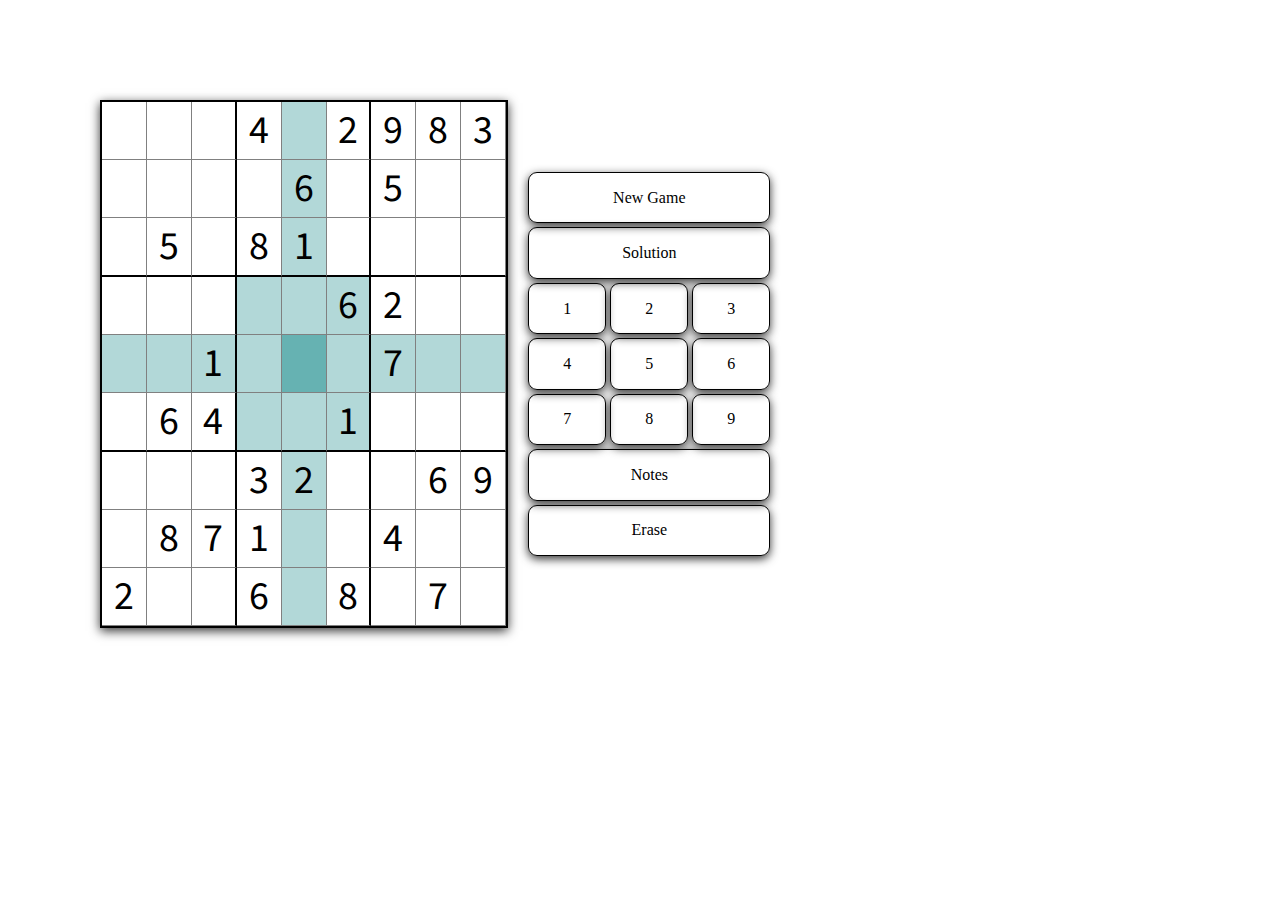
<file: index.html>
<!DOCTYPE html>
<html lang="en">

<head>
  <title>Sudoku</title>
  <meta charset="UTF-8">
  <meta name="viewport" content="width=device-width, initial-scale=1">
  <link href="styles.css" rel="stylesheet">
  <script src="user.mjs" type="module" defer></script>
  <link rel="preconnect" href="https://fonts.googleapis.com">
  <link rel="preconnect" href="https://fonts.gstatic.com" crossorigin>
  <link href="https://fonts.googleapis.com/css2?family=Source+Sans+Pro:wght@200&display=swap" rel="stylesheet">
</head>

<body>
  <div sudoku></div>
</body>

</html>
</file>
<file: styles.css>
@import url("https://fonts.googleapis.com/css2?family=Source+Sans+Pro:wght@300&display=swap");
* {
  box-sizing: border-box;
  margin: 0;
  padding: 0;
}

body {
  background: white;
  padding: 100px;
}

.sudoku___ {
  width: 63%;
  display: flex;
  justify-content: space-between;
  align-items: center;
}

.sudoku___board {
  display: grid;
  aspect-ratio: 1/1;
  width: 60%;
  grid-template-columns: 1fr 1fr 1fr 1fr 1fr 1fr 1fr 1fr 1fr;
  grid-template-rows: 1fr 1fr 1fr 1fr 1fr 1fr 1fr 1fr 1fr;
  box-shadow: 0 3px 10px rgba(0, 0, 0, 0.8);
  font-family: "Source Sans Pro", sans-serif;
  border: 2px solid black;
}

.sudoku___board--cell {
  color: black;
  -webkit-user-select: none;
  /* Safari */
  -ms-user-select: none;
  /* IE 10 and IE 11 */
  user-select: none;
  /* Standard syntax */
  border-right: 1px solid gray;
  border-bottom: 1px solid gray;
}

.sudoku___board--cell.-border-right {
  border-right: 2px solid black;
}

.sudoku___board--cell.-border-bottom {
  border-bottom: 2px solid black;
}

.sudoku___board--cell.-border-none {
  border-bottom: 0px;
  border-right: 0px;
}

.sudoku___board--number-wrapper {
  width: 100%;
  height: 100%;
  display: flex;
  justify-content: center;
  align-items: center;
  font-size: 2.5rem;
}

.sudoku___panel {
  flex: 1;
  margin-left: 20px;
  margin-right: 10px;
  height: 24em;
  display: grid;
  gap: 4px;
  grid-template-columns: 1fr 1fr 1fr;
  border-radius: 9px;
  -webkit-user-select: none;
  /* Safari */
  -ms-user-select: none;
  /* IE 10 and IE 11 */
  user-select: none;
  /* Standard syntax */
}

.sudoku___panel > div {
  display: flex;
  border: 1px solid black;
  align-items: center;
  justify-content: center;
  border-radius: 9px;
  box-shadow: 0 3px 10px rgba(0, 0, 0, 0.8);
}

.sudoku___panel > div:hover {
  background-color: #b9e1e1;
}

.sudoku___panel > div:active {
  background-color: #d7f7f7;
}

.sudoku___panel--button-new-game {
  width: 100%;
  grid-column: span 3;
}

.sudoku___panel--button-notes {
  width: 100%;
  grid-column: span 3;
}

.sudoku___panel--button-erase {
  width: 100%;
  grid-column: span 3;
}

.sudoku___panel--button-solution {
  width: 100%;
  grid-column: span 3;
}

.sudoku___panel--button-notes.-highlight {
  background-color: #66b2b2;
}

.sudoku___panel--button-notes.-highlight:hover {
  background-color: #66b2b2;
}

.sudoku___board--number-wrapper.-hidden {
  display: none;
}

.sudoku___board--number-wrapper.-colored {
  color: #174457;
}

.sudoku___board--note-grid.-hidden {
  display: none;
}

.sudoku___board--note-grid {
  margin: auto;
  width: 100%;
  height: 100%;
  display: grid;
  grid-template-columns: 1fr 1fr 1fr;
  justify-content: center;
  align-items: center;
}

.sudoku___note-grid--cell {
  display: flex;
  justify-content: center;
  align-items: center;
  line-height: 0;
}

.sudoku___board--cell.-highlight {
  background-color: #b2d8d8;
}

.sudoku___board--cell.-center-highlight {
  background-color: #66b2b2;
}

/*# sourceMappingURL=styles.css.map */
</file>
